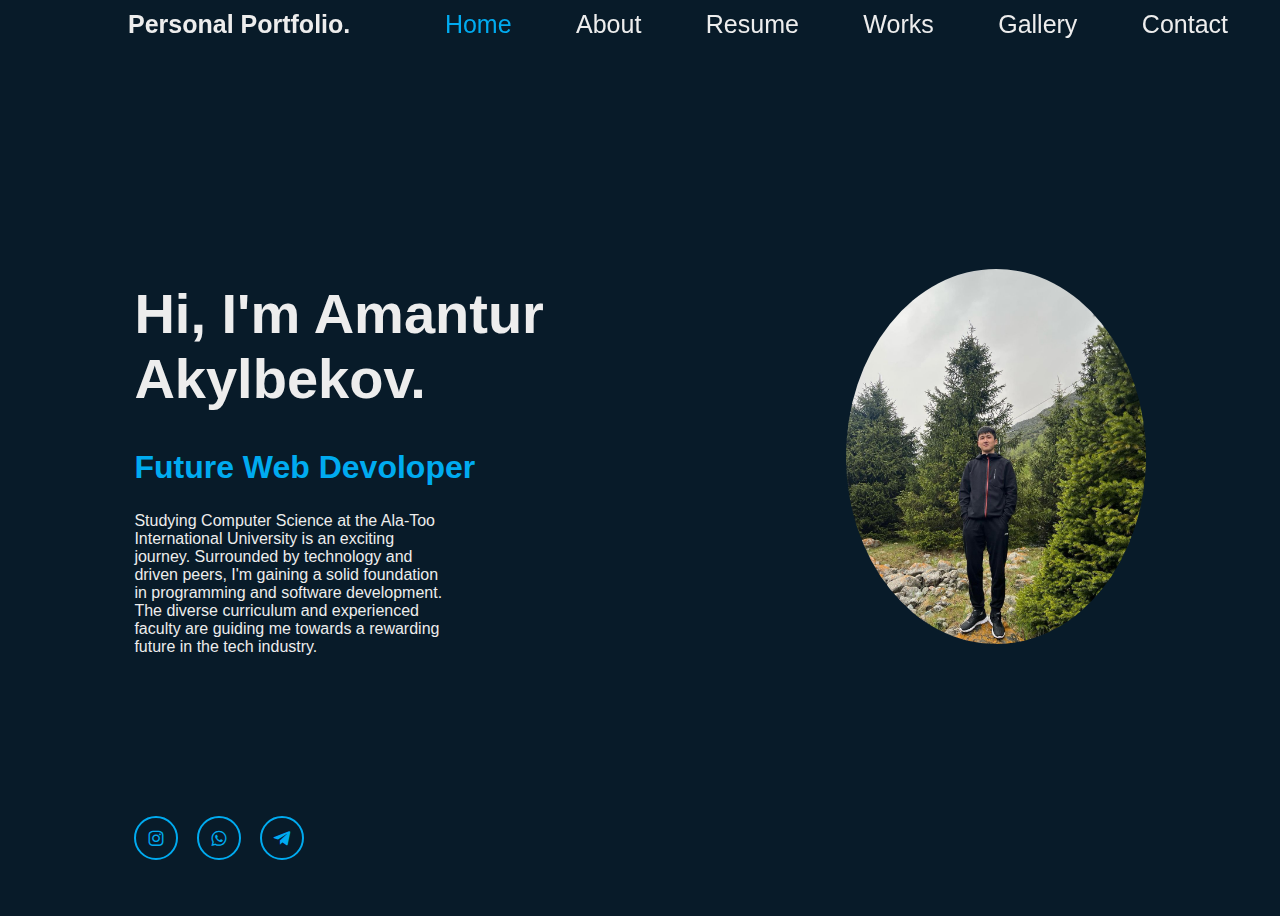
<file: index.html>
<!DOCTYPE html>
<html lang="en">
<head>
    <meta charset="UTF-8">
    <meta name="viewport" content="width=device-width, initial-scale=1.0">
    <title>Document</title>
    <link rel="stylesheet" href="css/style.css">
    <link href='https://unpkg.com/boxicons@2.1.4/css/boxicons.min.css' rel='stylesheet'>
</head>
<body>
    <header class="header">
    <a href="index.html" class="logo">Personal Portfolio.</a>
<nav class="navbar">
        <a href="index.html" class="active">Home</a>
        <a href="about.html">About</a>
        <a href="resume.html">Resume</a>
        <a href="works.html">Works</a>
        <a href="gallery.html">Gallery</a>
        <a href="contact.html">Contact</a>
   </nav>
</header>
<section class="home">
   <div class="home-content">
    <h1>Hi, I'm Amantur Akylbekov.</h1>
    <h2>Future Web Devoloper</h2>
    <p>Studying Computer Science at the  Ala-Too International University is an exciting journey. Surrounded by technology and driven peers, I'm gaining a solid foundation in programming and software development. The diverse curriculum and experienced faculty are guiding me towards a rewarding future in the tech industry.</p>
</div>
<div class="home-sci">
    <a href="https://www.instagram.com/___aky1bekov_?igsh=OG9tMHBycXg2YjQ5&utm_source=qr"target="_blank"><i class='bx bxl-instagram'></i></a>
    <a href="https://api.whatsapp.com/send?phone=996552540070" target="_blank"><i class='bx bxl-whatsapp'></i></a>
    <a href="https://t.me/Amantur_0909" target="_blank"><i class='bx bxl-telegram'></i></a>
</div>
<div class="home-img">
    <img class="mainPhoto" src="img\photo_5404835241434142249_y.jpg" alt="">
</div>
</section>

    
</body>
</html>
</file>
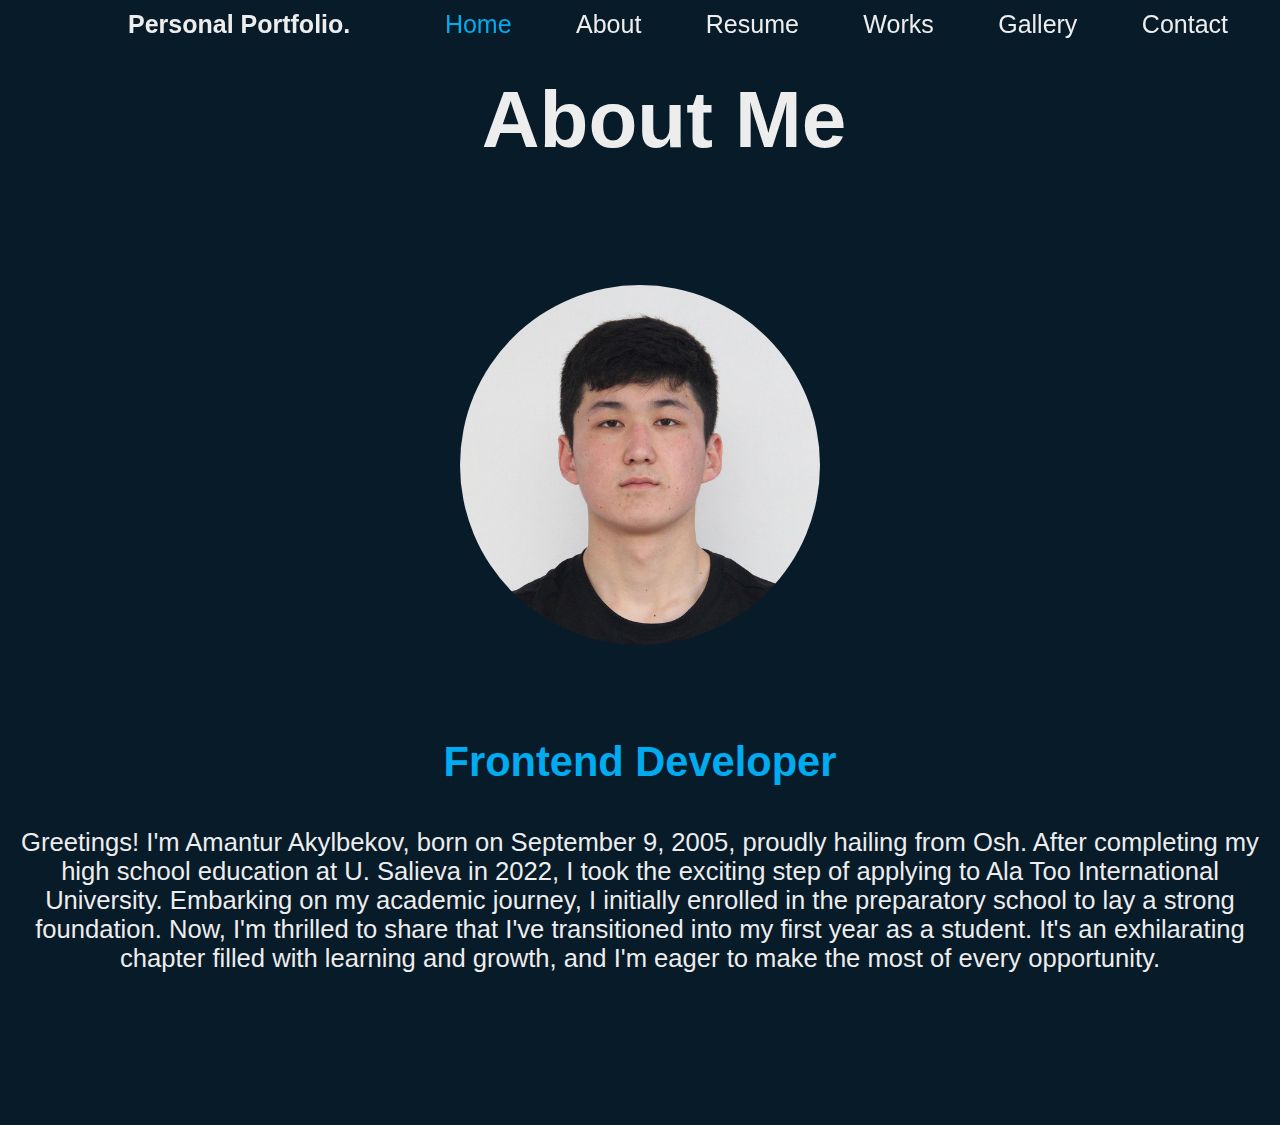
<file: about.html>
<!DOCTYPE html>
<html lang="en">
<head>
    <meta charset="UTF-8">
    <meta name="viewport" content="width=device-width, initial-scale=1.0">
    <title>Document</title>
    <link rel="stylesheet" href="css/style.css">
    <link href='https://unpkg.com/boxicons@2.1.4/css/boxicons.min.css' rel='stylesheet'>
</head>
<body>
    <header class="header">
    <a href="about.html" class="logo">Personal Portfolio.</a>
<nav class="navbar">
        <a href="index.html" class="active">Home</a>
        <a href="about.html">About</a>
        <a href="resume.html">Resume</a>
        <a href="works.html">Works</a>
        <a href="gallery.html">Gallery</a>
        <a href="contact.html">Contact</a>
   </nav>
</header>
<section class="about" id="about">
    <h2 class="heading">About<span> Me</span></h2>
   <div class="about-img">
    <img src="img\photo_5192980013849368815_x (1).jpg" alt="">
    <span class="circle-spin"></span>
</div>

<div class="about-content">
    <h3>Frontend Developer</h3>
    <p>Greetings! I'm Amantur Akylbekov, born on September 9, 2005, proudly hailing from Osh. After completing my high school education at U. Salieva in 2022, I took the exciting step of applying to Ala Too International University. Embarking on my academic journey, I initially enrolled in the preparatory school to lay a strong foundation. Now, I'm thrilled to share that I've transitioned into my first year as a student. It's an exhilarating chapter filled with learning and growth, and I'm eager to make the most of every opportunity.</p>
</div>
</section>

    
</body>
</html>
</file>
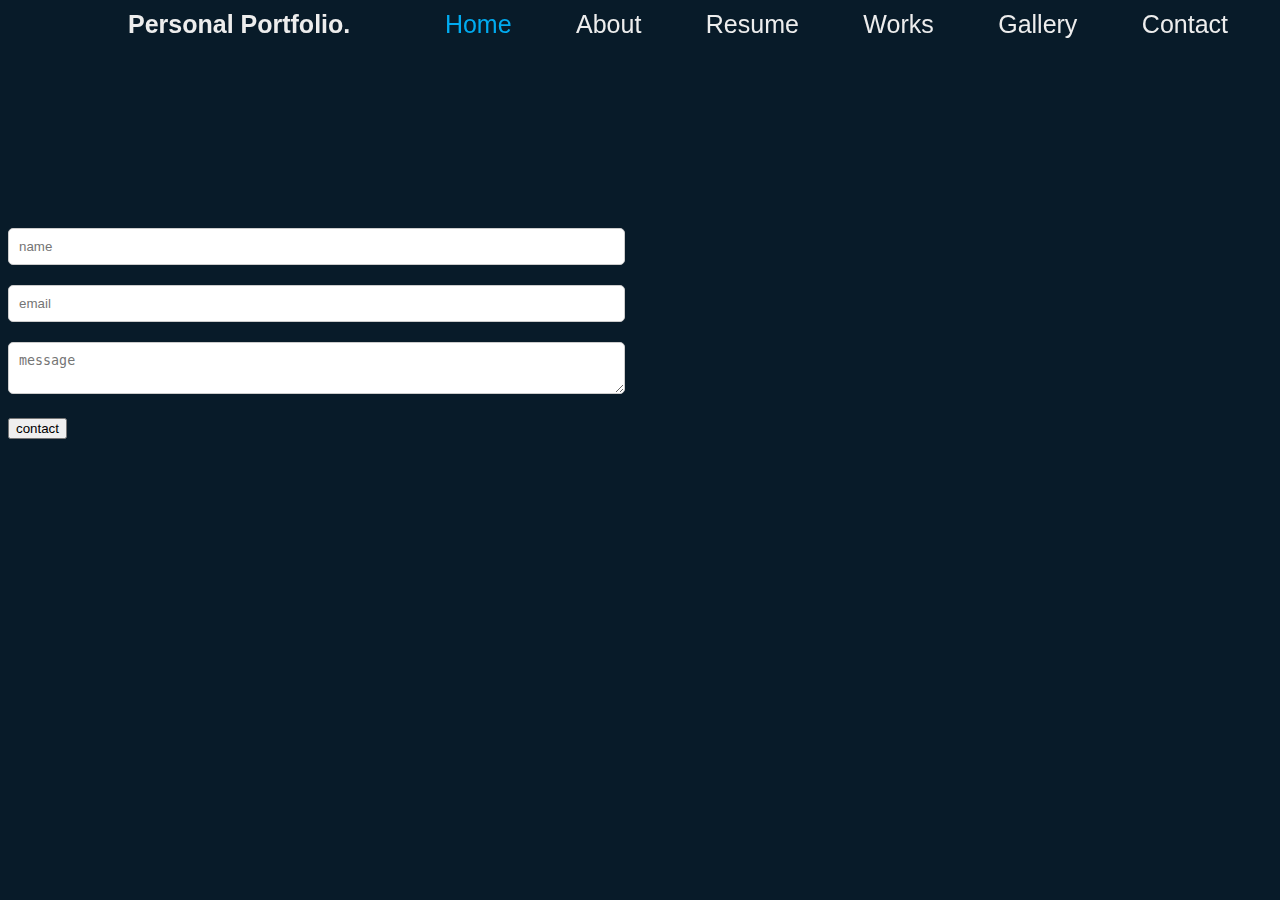
<file: contact.html>
<!DOCTYPE html>
<html lang="en">
<head>
    <meta charset="UTF-8">
    <meta name="viewport" content="width=device-width, initial-scale=1.0">
    <title>Document</title>
    <link rel="stylesheet" href="css/style.css">
    <link href='https://unpkg.com/boxicons@2.1.4/css/boxicons.min.css' rel='stylesheet'>
</head>
<body>
    <header class="header">
    <a href="contact.html" class="logo">Personal Portfolio.</a>
<nav class="navbar">
        <a href="index.html" class="active">Home</a>
        <a href="about.html">About</a>
        <a href="resume.html">Resume</a>
        <a href="works.html">Works</a>
        <a href="gallery.html">Gallery</a>
        <a href="contact.html">Contact</a>
   </nav>
</header>
<section class="contact-section">
    <form class="contact-form">
        <input type="text" name="name" id="name" autocomplete="off" placeholder="name">
        <input type="text" name="email" id="email" autocomplete="off" placeholder="email">
        <textarea name="msg" id="msg" placeholder="message" autocomplete="off"></textarea>
        <button type="submit" class="form-submit-btn">contact</button>
    </form>
    <div class="map">
        <iframe src="https://www.google.com/maps/embed?pb=!1m18!1m12!1m3!1d120654.84918623033!2d74.49404615807369!3d42.88730590811896!2m3!1f0!2f0!3f0!3m2!1i1024!2i768!4f13.1!3m3!1m2!1s0x389eb7dc91b3c881%3A0x492ebaf57cdee27d!2sBishkek!5e0!3m2!1sen!2skg!4v1711695288469!5m2!1sen!2skg" width="600" height="450" style="border:0;" allowfullscreen="" loading="lazy" referrerpolicy="no-referrer-when-downgrade"></iframe>
    </div>
</section>
    
</body>
</html>
</file>
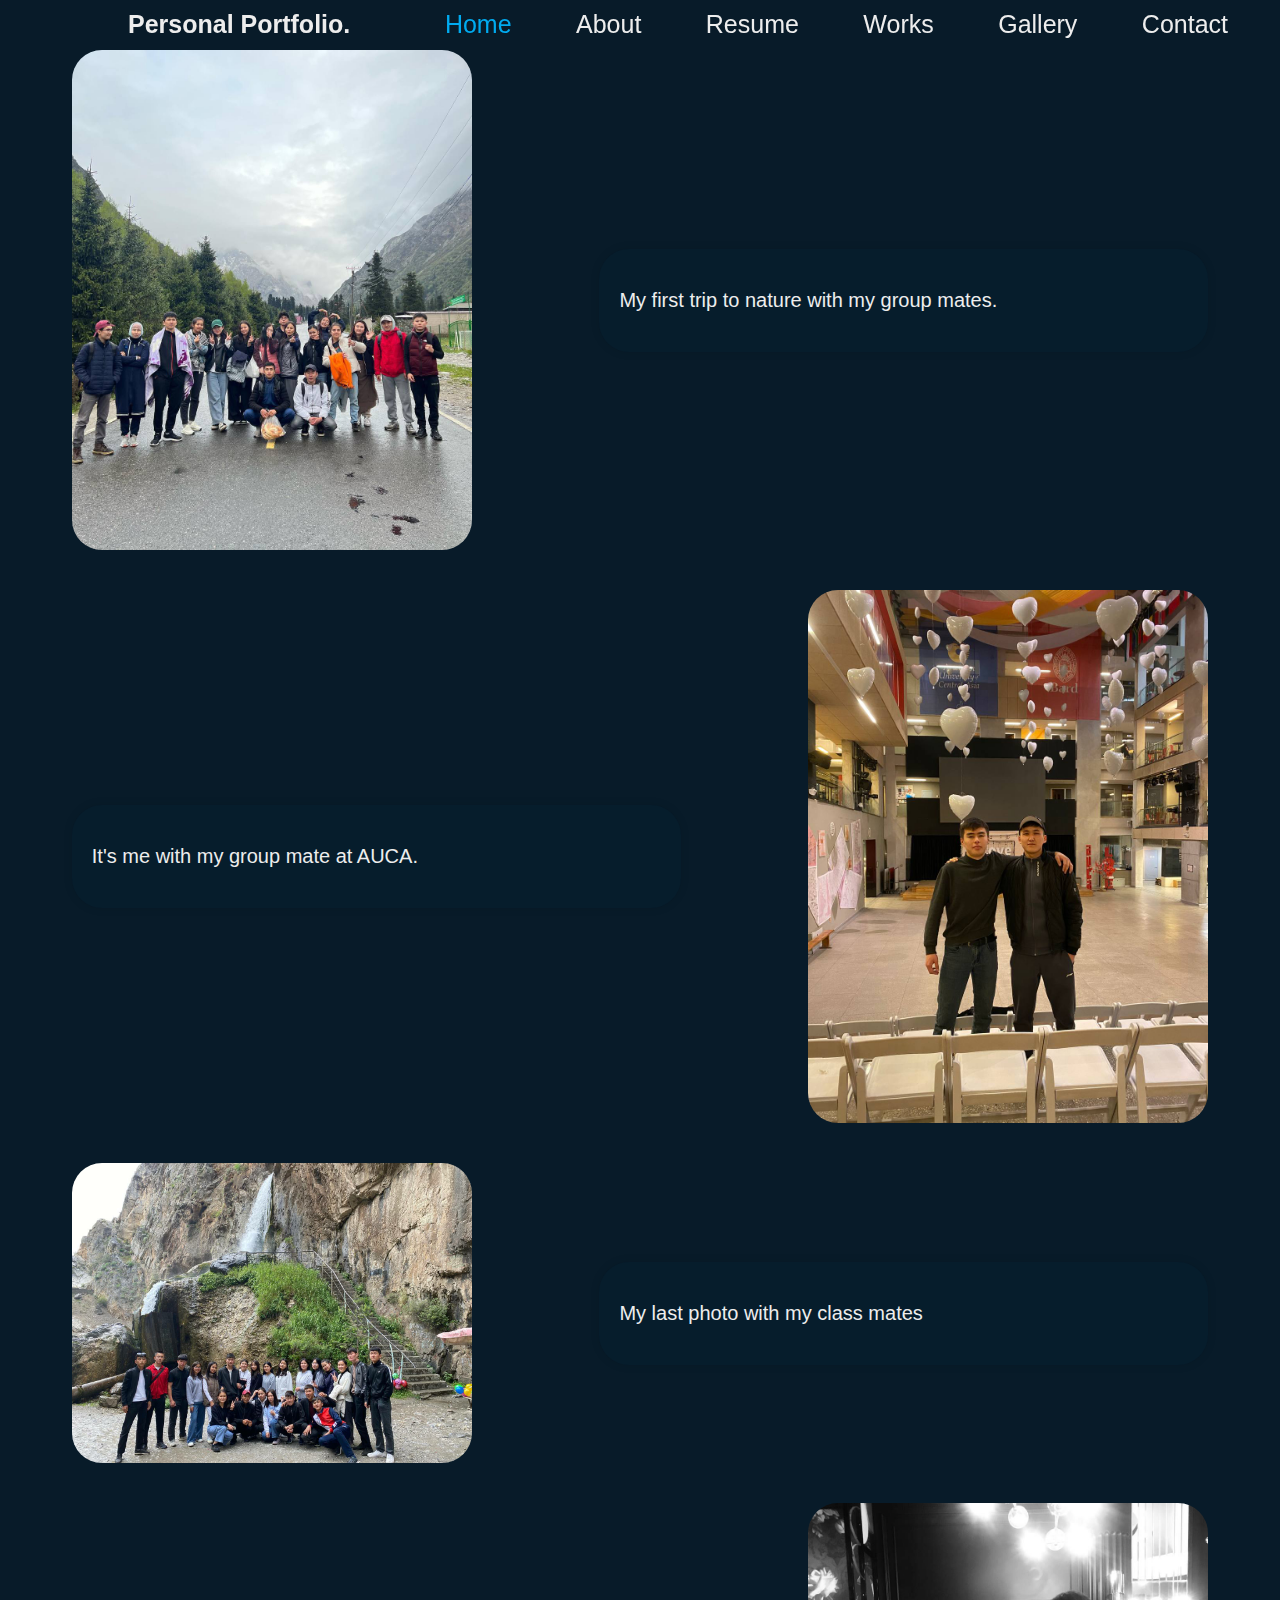
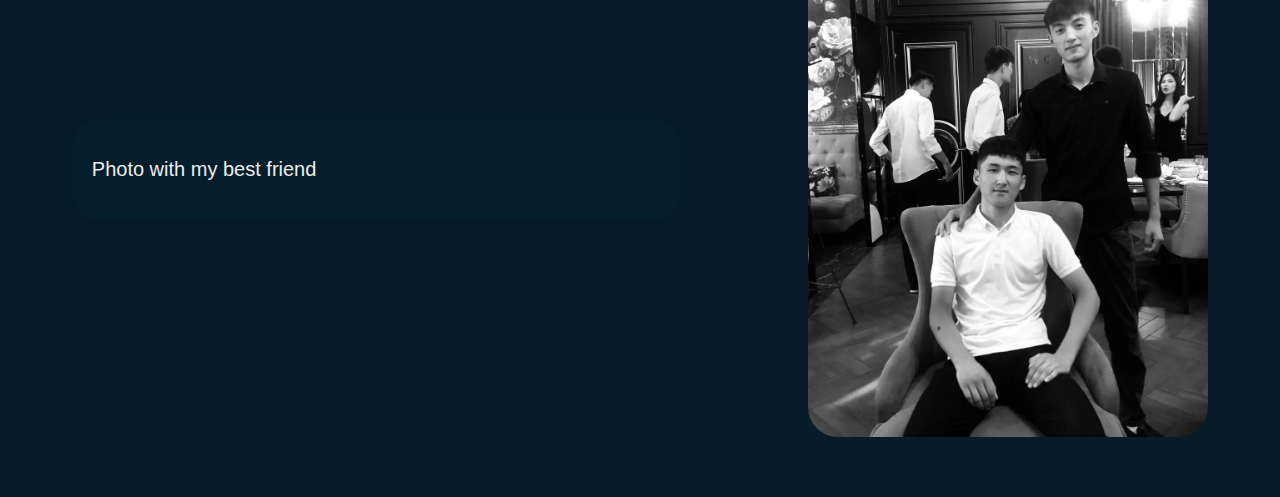
<file: gallery.html>
<!DOCTYPE html>
<html lang="en">
<head>
    <meta charset="UTF-8">
    <meta name="viewport" content="width=device-width, initial-scale=1.0">
    <title>Document</title>
    <link rel="stylesheet" href="css/style.css">
    <link href='https://unpkg.com/boxicons@2.1.4/css/boxicons.min.css' rel='stylesheet'>
</head>
<body>
    <header class="header">
    <a href="gallery.html" class="logo">Personal Portfolio.</a>
<nav class="navbar">
        <a href="index.html" class="active">Home</a>
        <a href="about.html">About</a>
        <a href="resume.html">Resume</a>
        <a href="works.html">Works</a>
        <a href="gallery.html">Gallery</a>
        <a href="contact.html">Contact</a>
   </nav>
</header>
<main>
    <div class="gallery">
        <div class="gallery-item">
            <img src="img\photo_5190854382994972204_y (1).jpg" alt="My first trip to nature with my group mates.">
            <div class="description">
                <p> My first trip to nature with my group mates.</p>
            </div>
        </div>

        <div class="gallery-item reversed">
            <img src="img\photo_5373038550569833779_y (1).jpg" alt="It's me with my group mate at AUCA.">
            <div class="description">
                <p>It's me with my group mate at AUCA.</p>
            </div>
        </div>

        <div class="gallery-item">
            <img src="img\38e804d9-6a77-43c7-8739-f094b1ef5bcf.jpg" alt="My last photo with my class mates">
            <div class="description">
                <p>My last photo with my class mates</p>
            </div>
        </div>

        <div class="gallery-item reversed">
            <img src="img\f6286deb-c057-4404-af4f-5faa15391f85.jpg" alt="Best Friend">
            <div class="description">
                <p>Photo with my best friend</p>
            </div>
        </div>
    </div>

</main>

    
</body>
</html>
</file>
<file: css/style.css>
html{
    margin: 0;
    padding: 0;
    box-sizing: border-box;
    font-family: 'Poppins', sans-serif;
}
body{
    background: #081b29;
    color: #ededed;
}
.header{
    position: fixed;
    top: 0;
    left: 0;
    width: 100%;
    padding: 10px 10%;
    background: transparent;
    display: flex;
    justify-content:space-between;
    align-items: center;
    z-index: 100;

}
.logo {
    font-size: 25px;
    color: #ededed;
    text-decoration: none;
    font-weight: 600;
}
.navbar a {
font-size: 25px;
color: #ededed;
text-decoration: none;
font-weight: 500;
text-align: right;
padding-right: 180px;
margin-left:-120px;
transition: 3s;
}
.navbar a:hover,
.navbar a.active {
    color: #00abf0;
}
.home{
    height: 100vh; 
    display: flex;
    align-items: center;
    padding: 0 10%;
}
.home-content{
    max-width: 500px;
    margin-right: 100px;
}
.home-content h1{
    font-size: 56px;
    font-weight: 700 ;
}
.home-content h2 {
    font-size: 32px;
    font-weight: 700;
    color: #00abf0;
}
.home-content p{
    font-size: 16px;
    margin: 20 px o 40px;
    margin-right: 100px;
}
.home-sci {
    position: absolute;
    bottom: 40px;
    width: 170px;
    display: flex;
    justify-content: space-between;
}
.home-sci a {
    position: relative;
    display: inline-flex;
    justify-content: center;
    align-items: center;
    width: 40px;
    height: 40px;
    background: transparent;
    border: 2px solid #00abf0;
    border-radius: 50%;
    font-size: 20px;
    color: #00abf0;
    text-decoration: none;
    z-index: 1;
    overflow: hidden;
    transition: .5s;

}
.home-sci a:hover{
    color: #081b29;
}
.home-sci a::before{
    content: ' ';
    position: absolute;
    top: 0;
    left: 0;
    width: 0;
    height: 100%;
    background: #00abf0;
    z-index: -1;
    transition: .5s;
}
.home-sci a:hover::before{
    width: 100%;
}
.about{
    display: flex;
    justify-content: center;
    align-items: center;
    flex-direction:column ;
    gap: 2rem;
    background: var(--second-bg-color);
    padding-bottom: 6rem;

}
.heading{
    font-size: 5rem;
    margin-left: 3rem;
    text-align: center;
}
.about-img{
    position: relative;
    width: 25rem;
    height: 25rem;
    border-radius: 50%;
    display: flex;
    justify-content: center;
    align-items: center;
}
.about-img img{
    width: 90%;
    border-radius: 50%;
    border: .2rem solid var(--main-color);
}
.about-img .circle-spin{
    position: absolute;
    top: 50%;
    left: 50%;
    transform: translate(-50%,-50%) rotate(0);
    width: 100%;
    height: 100%;
    border-radius: 50%;
    border-top: .2rem solid var(--second-bg-color);
    border-bottom: .2rem solid var(--second-bg-color);
    border-left: .2rem solid var(--main-color);
    border-right: .2rem solid var(--main-color);

}
.mainPhoto{
    width: 300px;
    border-radius: 50%;
    position: 'relative';
    left: auto;
    right: 90px;
}
.about-content{
    text-align: center;
}
.about-content h3 {
    font-size: 2.6rem;
    color: #00abf0;
}
.about-content p{
    font-size: 1.6rem;
    margin: 2rem 0 3rem;
}

.home-img {
    margin-left: 200px;
}
.resume{
    display: flex;
    justify-content: center;
    align-items: center;
    flex-direction:column ;
    gap: 2rem;
    padding-bottom: 6rem;
}
.resume-img{
    position: relative;
    width: 25rem;
    height: 25rem;
    display: flex;
    justify-content: center;
    align-items: center;
}
.resume-img img{
    position: relative;
    top: 300px;
    width: 400%;
    height: 200%;
    display: flex;
    
}

.gallery {
    display: flex;
    flex-direction: column;
    align-items: center;
    margin: 20px 0;
    margin-top: 50px;
}

.gallery-item {
    display: flex;
    align-items: center;
    justify-content: space-around;
    width: 100%;
    margin-bottom: 40px;
}

.gallery-item img, .gallery-item video {
    width: 45%;
    max-width: 400px;
    border-radius: 30px;
}

.gallery-item img:hover, .gallery-item video:hover {
    transform: scale(1.05);
}

.gallery-item .description {
    width: 45%;
    padding: 20px;
    background-color: #00273837;
    box-shadow: 0 0 10px rgba(0,0,0,0.1);
    border-radius: 30px;
}


p {
    font-size: 20px;
}

.gallery-item.reversed {
    flex-direction: row-reverse;
}
.contact-section {
    position: relative;
    padding: 100px 0;
    display: flex;
    justify-content: center;
    align-items: center;
}

.contact-form {
    width: 50%;
}

.contact-form input,
.contact-form textarea {
    width: 100%;
    padding: 10px;
    margin-bottom: 20px;
    border: 1px solid #ccc;
    border-radius: 5px;
    box-sizing: border-box;
}

.contact-form input[type="submit"] {
    background-color: #ff4f4f;
    color: white;
    border: none;
    border-radius: 5px;
    padding: 10px 20px;
    cursor: pointer;
}

.contact-form input[type="submit"]:hover {
    background-color: #e63c3c;
}

.map {
    width: 50%;
    height: 450px; 
    margin-left: 30px;
}

.map iframe {
    width: 100%;
    height: 100%;
    border: none;
    border-radius: 5px;
}

th {
    border: 1px solid black ;
    background-color: black;
    padding: 15px;
    font-size: 20px;
}

td {
    border: 1px solid black;
    background-color: #00abf0;
    padding: 0.5em;
}

table {
    border-collapse: collapse;
    text-align: center;
    margin: auto;
    width: 1200px;
    margin-bottom: 50px;
}

#date {
    width: 100px;
    background-color: #00abf0;
}

#table {
    display: block;
    text-align: center;
}

h2 {
    top: 50%;
    font-size: 50px;
}
</file>
